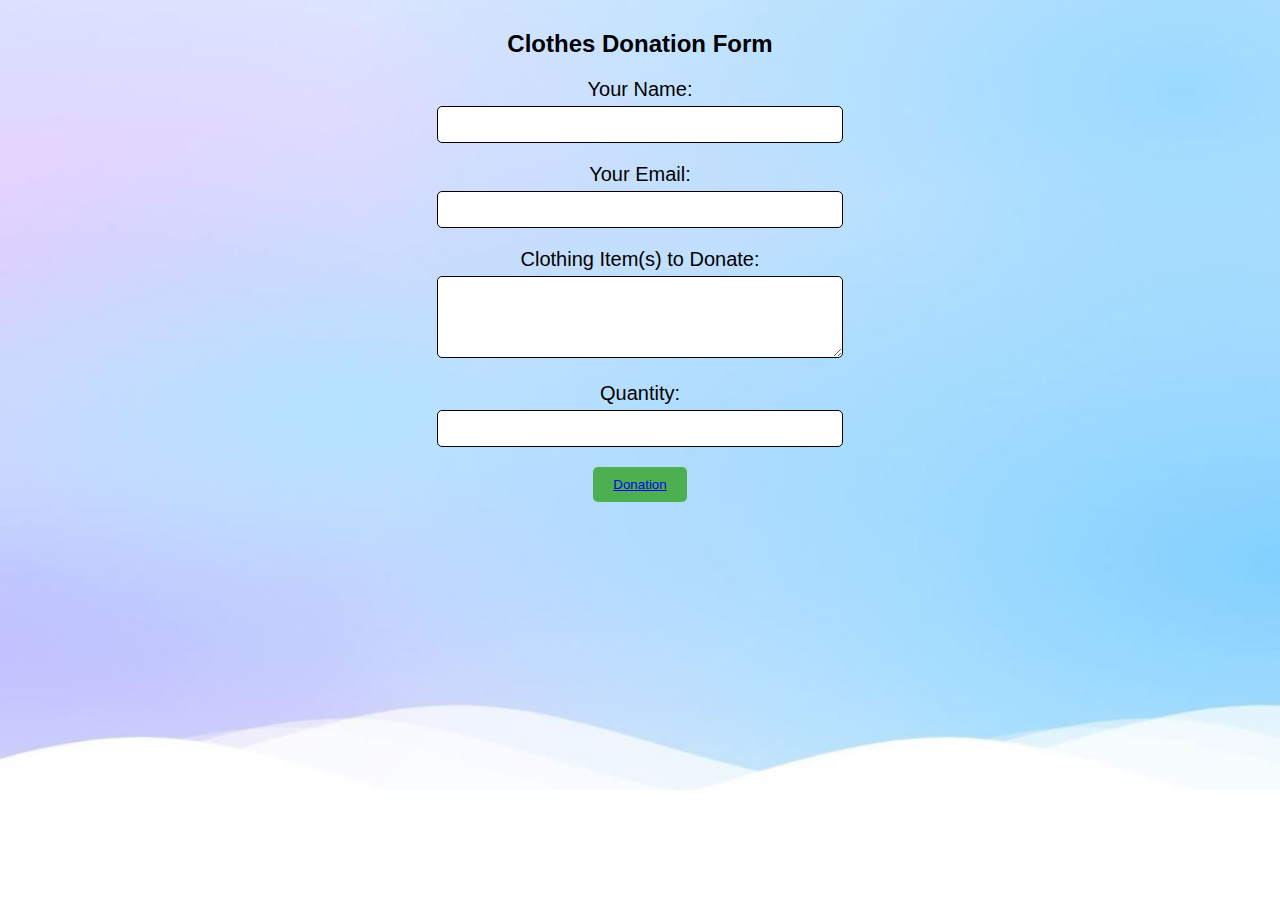
<file: project leo/clothes.html>
<!DOCTYPE html>
<html lang="en">
<head>
<meta charset="UTF-8">
<meta name="viewport" content="width=device-width, initial-scale=1.0">
<title>Clothes Donation Form</title>
<link rel="stylesheet" href="food.css"> <!-- You can link to your CSS file for styling -->
<script src="notification.js"></script>
</head>
<body>

<h2>Clothes Donation Form</h2>

<form action="donation_process.php" method="post">
  <div class="form-group">
    <label for="name">Your Name:</label>
    <input type="text" id="name" name="name" required>
  </div>
  <div class="form-group">
    <label for="email">Your Email:</label>
    <input type="email" id="email" name="email" required>
  </div>
  <div class="form-group">
    <label for="clothing">Clothing Item(s) to Donate:</label>
    <textarea id="clothing" name="clothing" rows="4" required></textarea>
  </div>
  <div class="form-group">
    <label for="quantity">Quantity:</label>
    <input type="text" id="quantity" name="quantity" required>
  </div>
  <div class="form-group">
    <button type="submit" onclick="showNotification()"><a href="display.html">Donation</a></button>
  </div>
</form>

</body>
</html>
</file>
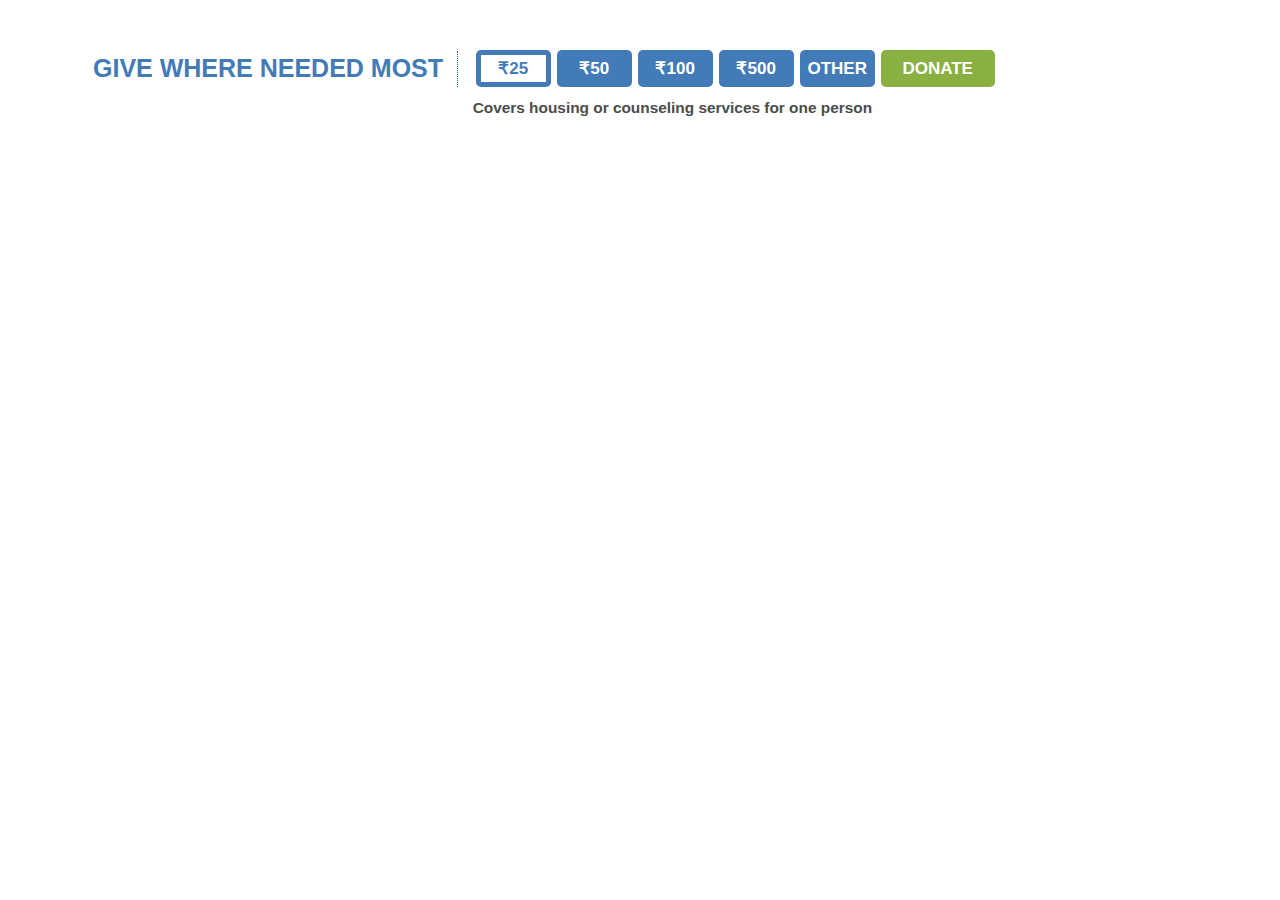
<file: project leo/donation.html>
<!DOCTYPE html>
<html>
<head>
<title>Donation Form </title>
<link href="//maxcdn.bootstrapcdn.com/bootstrap/3.3.2/css/bootstrap.min.css" rel="stylesheet" />
 <style>
    .theme-blue {
        color: #427bb8;
      }
      .theme-orange {
        color: #cc851c;
      }
      .theme-green {
       color: #8ab042;
      }
      .theme-grey {
        color: #666666;
      }
      .theme-white {
        color: #fff;
      }
      .theme-background-blue {
        background-color: #427bb8;
        color: #fff;
      }
      .theme-background-orange {
        background-color: #cc851c;
        color: #fff;
      }
      .theme-background-green {
        background-color: #8ab042;
        color: #fff;
      }
      .theme-background-grey {
        background-color: #666666;
        color: #fff;
      }
      .theme-background-white {
        background-color: #fff;
        color: #4c4c4c;
      }
      .donate-bar {
        padding: 32px 23px 28px;
        align-content: center;
      }
      .donate-bar > div:first-child {
        font-family: 'Roboto Condensed', sans-serif;
        font-weight: bold;
        border-right: 1px dotted #2a4f76;
        margin-top: 19px;
        font-size: 25px;
        padding: 0;
        align-content: center;
      }
      .donate-buttons>li>a {
        font-size: 17px;
        font-family: 'Roboto Condensed', sans-serif;
        font-weight: bold;
        position: relative;
        display: block;
        padding: 10px 3px;
        border-radius: 5px;
        align-content: center;
      }
      .btn-blue-other,
      .btn-blue {
        font-family: 'Roboto Condensed', sans-serif;
        font-weight: bold;
        background-color: #427bb8;
        color: #fff;
        border-radius: 5px;
        border: 0;
        padding: 0;
        width: 75px;
        height: 37px;
        margin-top: 8px;
      }
      .btn-green {
        font-family: 'Roboto Condensed', sans-serif;
        font-weight: bold;
        background-color: #8ab042;
        color: #fff;
        border-radius: 5px;
        border: 0;
        padding: 0;
        width: 114px;
        height: 37px;
        margin-top: 8px;
      }
      #other-input {
        display: none;
      }
      #other-input input {
        position: relative;
        font-weight: bold;
        background-color: #fff;
        color: #427bb8;
        border-radius: 5px;
        border: 0;
        border: 5px solid #427bb8;
        padding: 0 0 3px 15px;
        width: 75px;
        height: 37px;
        margin: 18px 3px 0;
      }
      input[type=number]::-webkit-inner-spin-button, 
      input[type=number]::-webkit-outer-spin-button { 
      -webkit-appearance: none; 
       margin: 0; 
      }
      #other-input span {
        font-family: inherit;
        font-weight:bold;
        color: #427bb8;
        position: absolute;
        padding: 23px 12px;
        z-index: 10;
        pointer-events: none;
      }
      .impact {
        font-size: 1.1em;
        font-weight: bold;
        clear: both;
      }
      .nav>li>a:hover, .nav>li>a:focus {
        text-decoration: none;
        background-color: transparent;
      }
      .donate-buttons .active {
        background-color: #fff;
        border: 5px solid #427bb8;
        color: #427bb8;
      }
      .donate-buttons:focus {
      outline: -webkit-focus-ring-color auto 0px;
      }
      .donate-buttons li:last-child {
        font-size: 17px;
        line-height: 37px;
        padding-left: 20px;
        padding-top: 15px;
      }
 </style>
 <script src="notification.js"></script>
</head>
<body>
<div class="container theme-background-white main-body">
      <div class="col-md-12">
        <div class="row donate-bar">  
          <div class="col-md-4 theme-blue">
            GIVE WHERE NEEDED MOST
          </div>
          <div class="col-md-8">
            <ul class="nav navbar-nav navbar-left donate-buttons" id="donate-buttons">
              <li><a href="#">
                <button class="btn-blue active" data-dollars='25' data-impact="Covers housing or counseling services for one person">
                  ₹25
                </button>
              </a></li>
              <li><a href="#">
                <button class="btn-blue" data-dollars='50' data-impact="Covers housing or counseling services for two people">
                  ₹50
                </button>
              </a></li>
              <li><a href="#">
                <button class="btn-blue" data-dollars='100' data-impact="Covers housing or counseling services for four people">
                  ₹100
                </button>
              </a></li>
              <li><a href="#">
                <button class="btn-blue" data-dollars='500' data-impact="Covers housing or counseling services for twenty people">
                  ₹500
                </button>
              </a></li>
              <li id="other"><a href="#">
                <button class="btn-blue-other" data-dollars='other' data-impact="Thank you!">
                  OTHER
                </button>
              </a></li>
              <li id="other-input">
                <span>₹</span>
               <input data-impact="That’s great. Thank you!">
              </li>
              <li><a href="#">
                <button class="btn-green" data-toggle="modal" data-target="#myModal">
                  DONATE
                </button>
              </a></li>
              <li style="display: none;"><a href="#">
                LEARN MORE<i class="fa fa-chevron-right margin-left"></i>
              </a></li>
            </ul>
            <p class="impact">
              Covers housing or counseling services for one person
            </p>
            <!-- Modal -->
            <div class="modal fade" id="myModal" tabindex="-1" role="dialog" aria-labelledby="myModalLabel" aria-hidden="true">
              <div class="modal-dialog">
                <div class="modal-content">
                  <div class="modal-header well text-center theme-background-blue">
                    <button type="button" class="close" data-dismiss="modal"><span aria-hidden="true">×</span><span class="sr-only">Close</span></button>
                    <h2>You’re Donating:</h2>
                    <h1 style="font-size: 5.5em; margin-top: 0;">₹<span id="price"></span></h1>
                    <em>Thank you!</em>
                  </div>
                  <div class="modal-body">
                    <div class="row">  
                      <section class="col-md-12">
                        <form>
                          <fieldset class="col-md-6">
                            <legend>
                              Your personal info
                            </legend>
                            <label>Your Name</label>
                            <input type="string" class="form-control">
                            <label>Your email</label>
                            <input type="email" class="form-control">
                            <label>Address</label>
                            <input type="email" class="form-control">
                            <label>City, State, Zip Code</label>
                            <input type="email" class="form-control">
                          </fieldset>
                          <fieldset class="col-md-6">
                            <legend>
                              Credit Card Information
                            </legend>
                            <label for="card-number">Credit Card Number</label>
                            <input placeholder="1234 5678 9012 3456" pattern="[0-9]*" type="text" class="form-control card-number" id="card-number">
                            <label for="card-number">Expiration Date</label>
                            <input placeholder="MM/YY" pattern="[0-9]*" type="text" class="form-control card-expiration" id="card-expiration">
                            <label for="card-number">CVV Number</label>
                            <input placeholder="CVV" pattern="[0-9]*" type="text" class="form-control card-cvv" id="card-cvv">
                            <label for="card-number">Billing Zip Code</label>
                            <input placeholder="ZIP" pattern="[0-9]*" type="text" class="form-control card-zip" id="card-zip">
                          </fieldset>
                        </form>
                      </section>
                    </div>
                  </div>
                  <div class="modal-footer">
                    <button type="button" class="btn btn-default" data-dismiss="modal">BACK</button>
                    <button type="button" class="btn-green" onclick="showNotification()"><a href="display.html">CONTINUE</a></button>
                  </div>
                </div><!-- /.modal-content -->
              </div><!-- /.modal-dialog -->
            </div><!-- /.modal -->
          </div>
        </div><!--/.donate-bar-->
      </div><!-- /.col-md-12 -->

<script src="//cdnjs.cloudflare.com/ajax/libs/jquery/2.1.3/jquery.min.js"></script>
<script src="//maxcdn.bootstrapcdn.com/bootstrap/3.3.2/js/bootstrap.min.js"></script>
<form id="notificationForm" onsubmit="showNotification(); return false;">
<script>
$(document).ready(function(){

        $('#searchbar').focus();

        $('#donate-buttons').on('click', '.btn-blue', function(e) {
          e.preventDefault();
          $('.active').removeClass('active');
          $('#other-input').hide().siblings('#other').show();
          $(this).filter('.btn-blue').addClass("active");
          var value = $(this).data('impact');
          $(this).closest('div').find('p').text("" + value);
          $('#other-input').find('input').val('');  
        });
          
        $('.btn-green').on('click', function() {
          var dollar;
          var input = $('#other-input').find('input').val();
          if ( !input ) {
            dollar = $('.active').data('dollars');
           } else if ( $.trim(input) === '' || isNaN(input)) {
            // empty space leaves value = 'undefined'. 
            // Have to fix $.trim(input) == '' above so that it works.
            console.log('Yes');
            dollar = "Please enter a number."; 
          } else {
            dollar = input;
          }
          $('#price').text(""+dollar);
        });

        $('#other').on('click', function(e) {
          e.preventDefault(); 
          var buttons = $(this).parent('#donate-buttons');
          buttons.find('.active').removeClass('active');
          var other = $(this).hide().siblings('#other-input');
          other.show();
          other.find('input').focus();
          var pText = buttons.siblings('p');
          pText.text("Thank you!");
          var oValue = other.find('input');
          oValue.keyup(function() {
            if ( oValue.val() > 50 ) {
              pText.text("Thank you!" + " You\'re donation covers housing and counseling services for " + oValue.val()/25 + " people.");
            } else {
              pText.text("Thank you!");
            }
          });
        }); 

      });
</script>

</body>
</html>
</file>
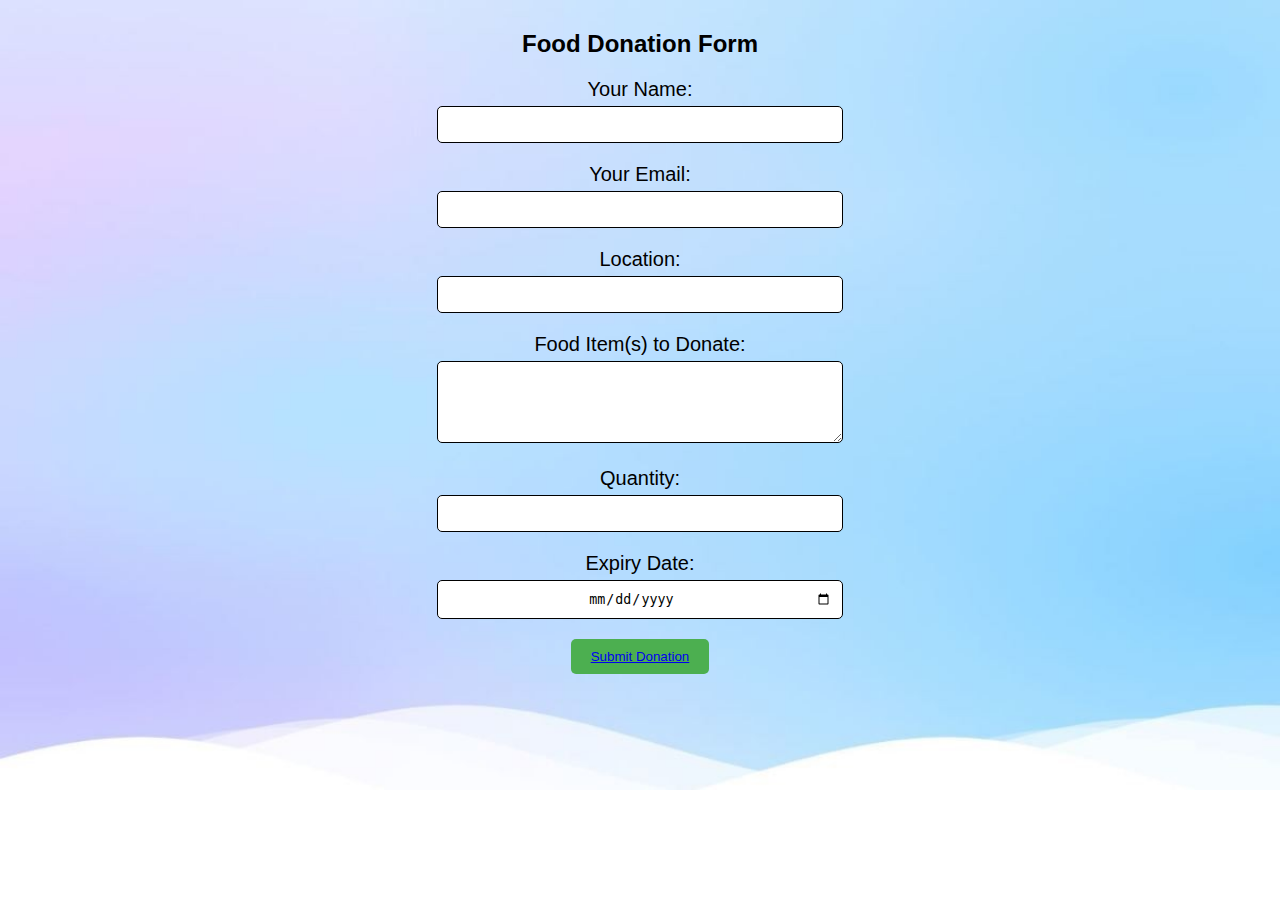
<file: project leo/food.html>
<!DOCTYPE html>
<html lang="en">
<head>
    <meta charset="UTF-8">
    <meta name="viewport" content="width=device-width, initial-scale=1.0">
    <link rel="stylesheet" href="food.css">
<script src="notification.js"></script>
    <title>food</title>
</head>
<body>
<h2>Food Donation Form</h2>

<form action="donation_process.php" method="post">
  <div class="form-group">
    <label for="name">Your Name:</label>
    <input type="text" id="name" name="name" required>
  </div>
  <div class="form-group">
    <label for="email">Your Email:</label>
    <input type="email" id="email" name="email" required>
  </div>
  <div class="form-group">
    <label for="Location">Location:</label>
    <input type="Location" id="Location" name="Location" required>
  </div>
  <div class="form-group">
    <label for="food">Food Item(s) to Donate:</label>
    <textarea id="food" name="food" rows="4" required></textarea>
  </div>
  <div class="form-group">
    <label for="quantity">Quantity:</label>
    <input type="text" id="quantity" name="quantity" required>
  </div>
  <div class="form-group">
    <label for="expiry">Expiry Date:</label>
    <input type="date" id="expiry" name="expiry" required>
  </div>
  <div class="form-group">
    <button type="submit" onclick="shownotification()"><a href="display.html">Submit Donation</a></button>
  </div>
</form>

</body>
</html>
</file>
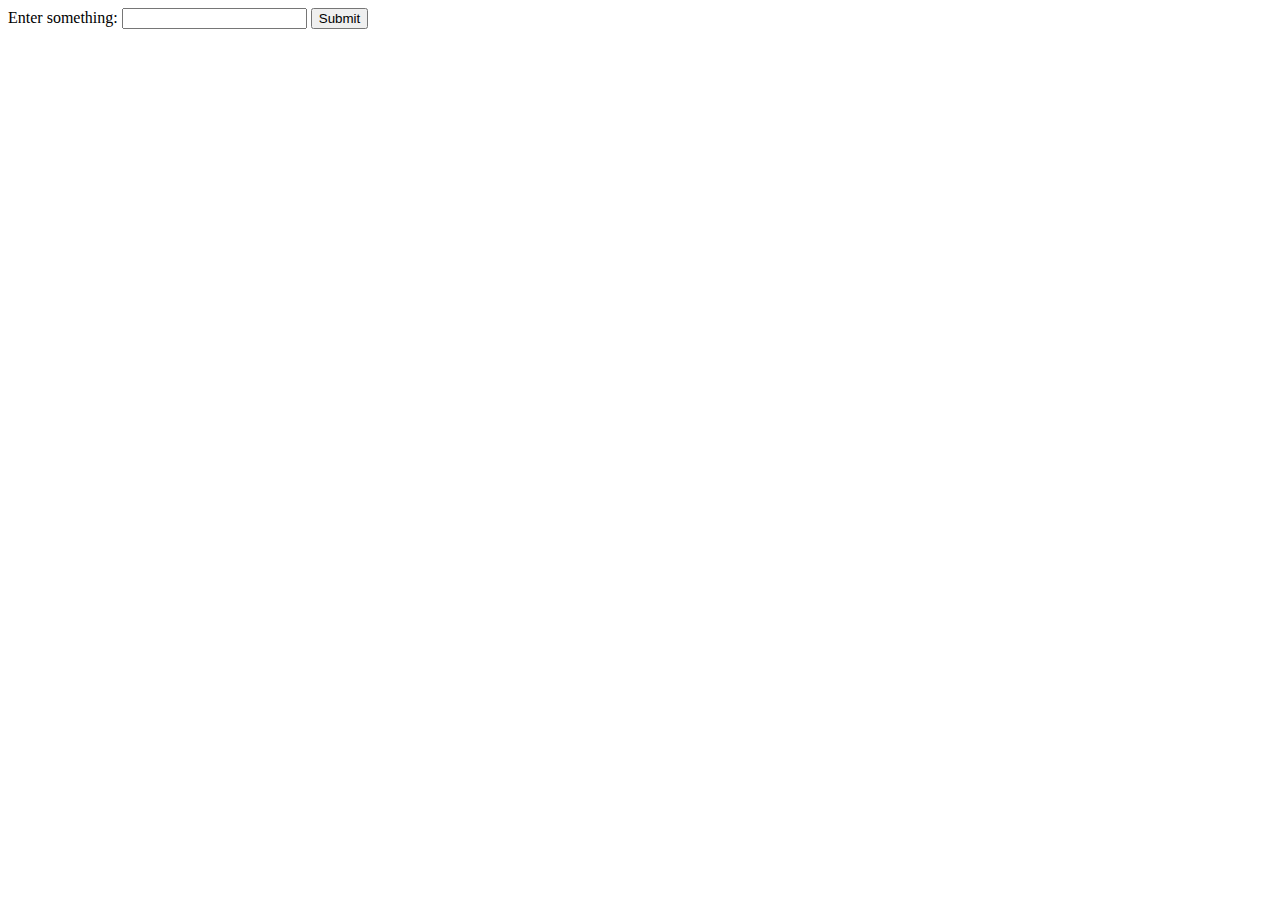
<file: project leo/hellos.html>
<!DOCTYPE html>
<html lang="en">
<head>
    <meta charset="UTF-8">
    <meta name="viewport" content="width=device-width, initial-scale=1.0">
    <title>Notification on Form Submission</title>
    <script>
        function showNotification() {
            // Check if the browser supports notifications
            if ('Notification' in window) {
                // Request permission to show notifications
                Notification.requestPermission().then(function(permission) {
                    if (permission === 'granted') {
                        // Create a notification
                        var notification = new Notification('Form Submitted!', {
                            body: 'Your form has been submitted successfully.'
                        });

                        // Close the notification after a few seconds (optional)
                        setTimeout(function() {
                            notification.close();
                        }, 5000);
                    }
                });
            } else {
                alert('Notifications not supported in your browser.');
            }
        }
    </script>
</head>
<body>

    <form id="notificationForm" onsubmit="showNotification(); return false;">
        <label for="inputField">Enter something:</label>
        <input type="text" id="inputField" name="inputField" required>
        <button type="submit">Submit</button>
    </form>

</body>
</html>
</file>
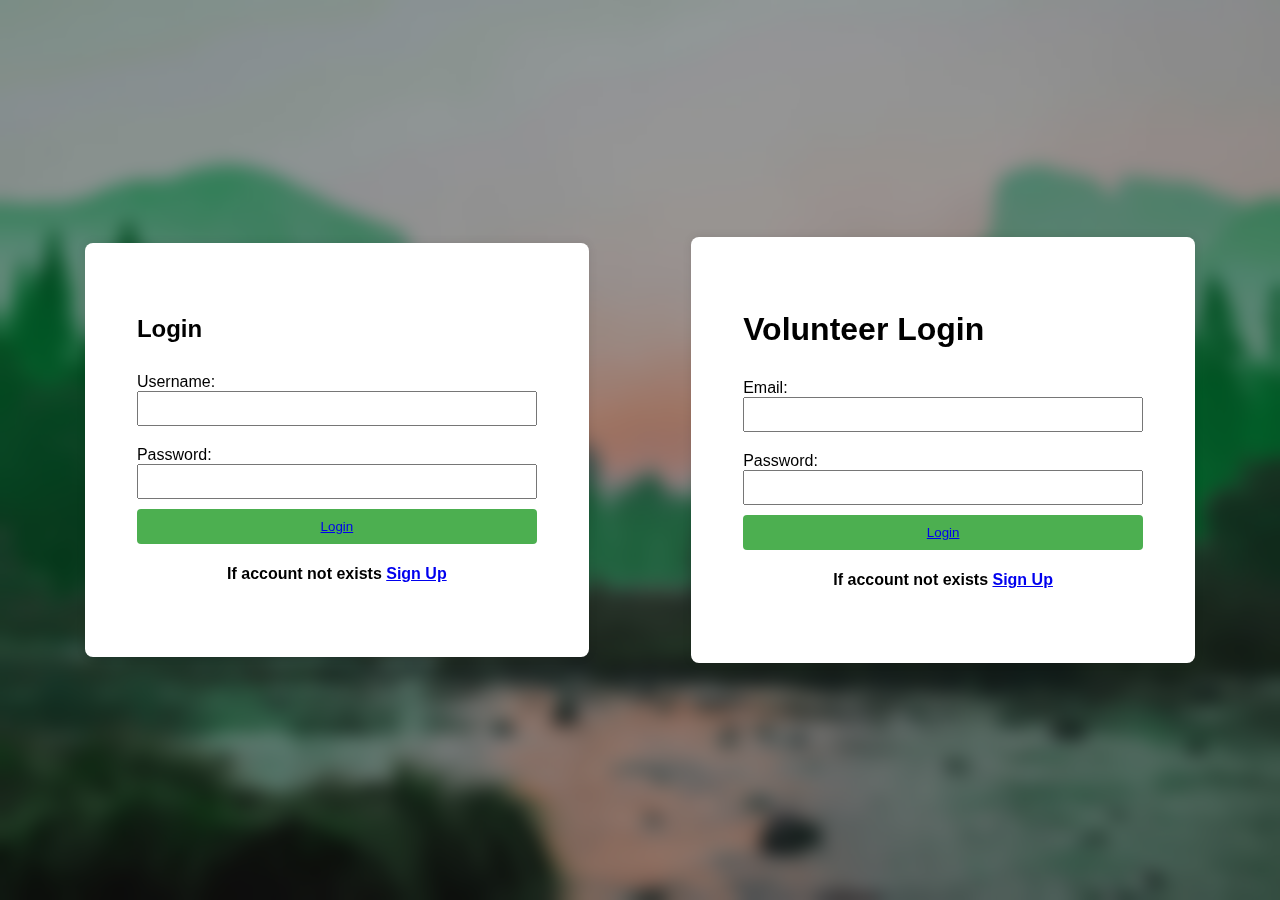
<file: project leo/index2.html>
<!DOCTYPE html>
<html lang="en">
<head>
    <meta charset="UTF-8">
    <meta name="viewport" content="width=device-width, initial-scale=1.0">
    <title>Login Page</title>
    <link rel="stylesheet" href="stylesss.css">
</head>
<body>

    <div class="container">
        <form id="loginForm" onsubmit="validateLogin(); return false;">
            <h2>Login</h2>
            <label for="username">Username:</label>
            <input type="text" id="username" required>

            <label for="password">Password:</label>
            <input type="password" id="password" required>

            <button type="submit"> <a href="index.html">Login</a></button>
           <center><h4>If account not exists <a href="register.html">Sign Up</a></h4></center>
        </form>
    </div>
    &nbsp;&nbsp;&nbsp;&nbsp;&nbsp;&nbsp;&nbsp;&nbsp;&nbsp;&nbsp;&nbsp;&nbsp;&nbsp;&nbsp;&nbsp;&nbsp;&nbsp;&nbsp;&nbsp;&nbsp;&nbsp;&nbsp;&nbsp;
    <div class="container">
        <h1>Volunteer Login</h1>
        <form id="loginForm">
            <label for="email">Email:</label>
            <input type="email" id="email" name="email" required>

            <label for="password">Password:</label>
            <input type="password" id="password" name="password" required>

            <button type="button" onclick="login()"><a href="index.html">Login</a></button>
            <center><h4>If account not exists <a href="validregister.html">Sign Up</a></h4></center>
        </form>
    </div>

    <script src="script.js">
        function login() {
    var email = document.getElementById('email').value;
    var password = document.getElementById('password').value;

    // Send login credentials to the server for authentication
    fetch('http://your-server-endpoint/login', {
        method: 'POST',
        headers: {
            'Content-Type': 'application/json',
        },
        body: JSON.stringify({ email: email, password: password }),
    })
    .then(response => response.json())
    .then(data => {
        if (data.success) {
            alert('Login successful!');
            // Redirect the user to the dashboard or another page
            window.location.href = 'dashboard.html';
        } else {
            alert('Invalid email or password. Please try again.');
        }
    })
    .catch((error) => {
        console.error('Error:', error);
        alert('An error occurred. Please try again.');
    });
}

    </script>

    <script src="script.js"></script>
</body>
</html>
</file>
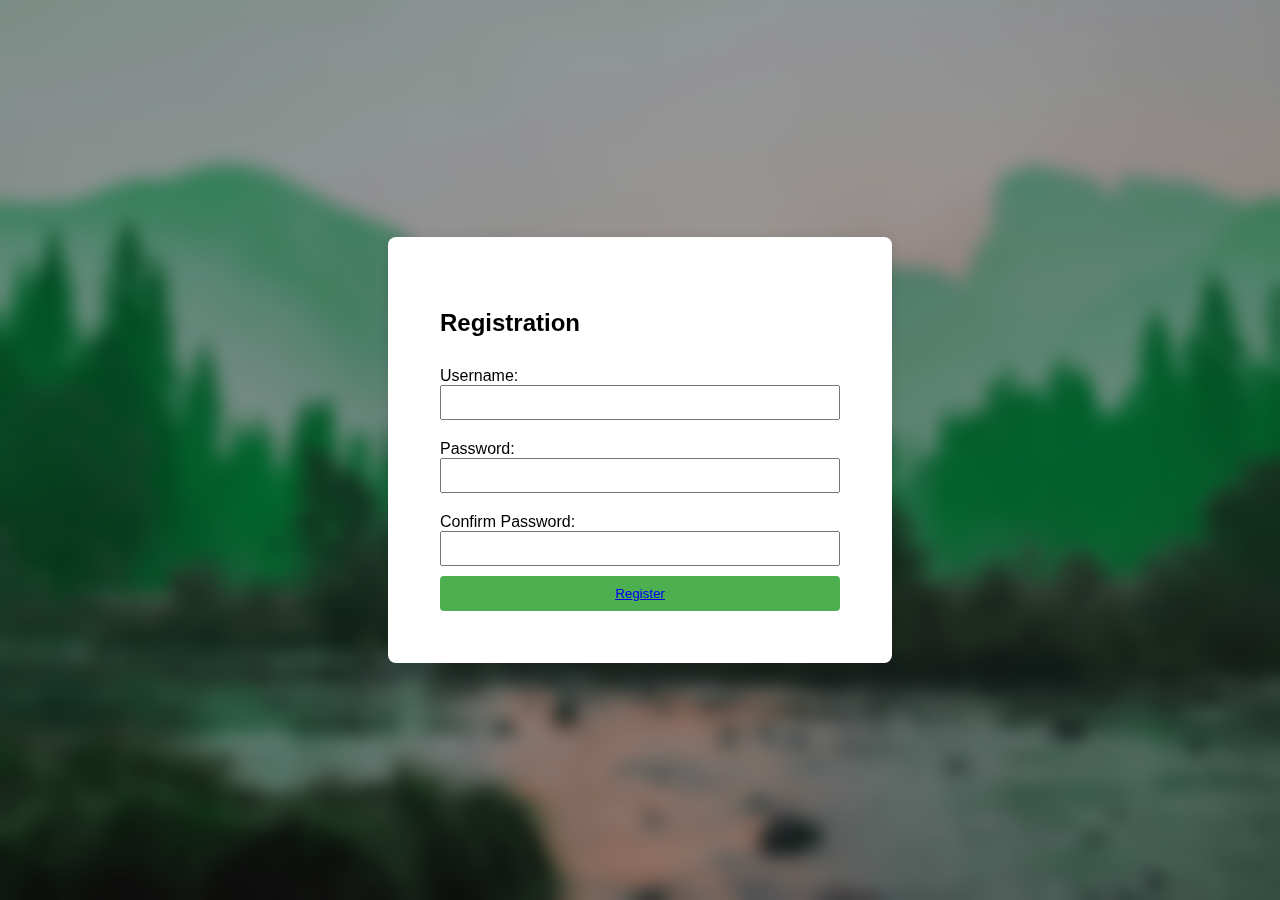
<file: project leo/register.html>
<!DOCTYPE html>
<html lang="en">
<head>
    <meta charset="UTF-8">
    <meta name="viewport" content="width=device-width, initial-scale=1.0">
    <title>Registration Page</title>
    <link rel="stylesheet" href="stylesss.css">
</head>
<body>

    <div class="container">
        <form id="registerForm" onsubmit="validateRegistration(); return false;">
            <h2>Registration</h2>
            <label for="regUsername">Username:</label>
            <input type="text" id="regUsername" required>

            <label for="regPassword">Password:</label>
            <input type="password" id="regPassword" required>

            <label for="confirmPassword">Confirm Password:</label>
            <input type="password" id="confirmPassword" required>

            <button type="submit"><a href="index.html">Register</a></button>
        </form>
    </div>
    <script src="script.js"></script>
</body>
</html>
</file>
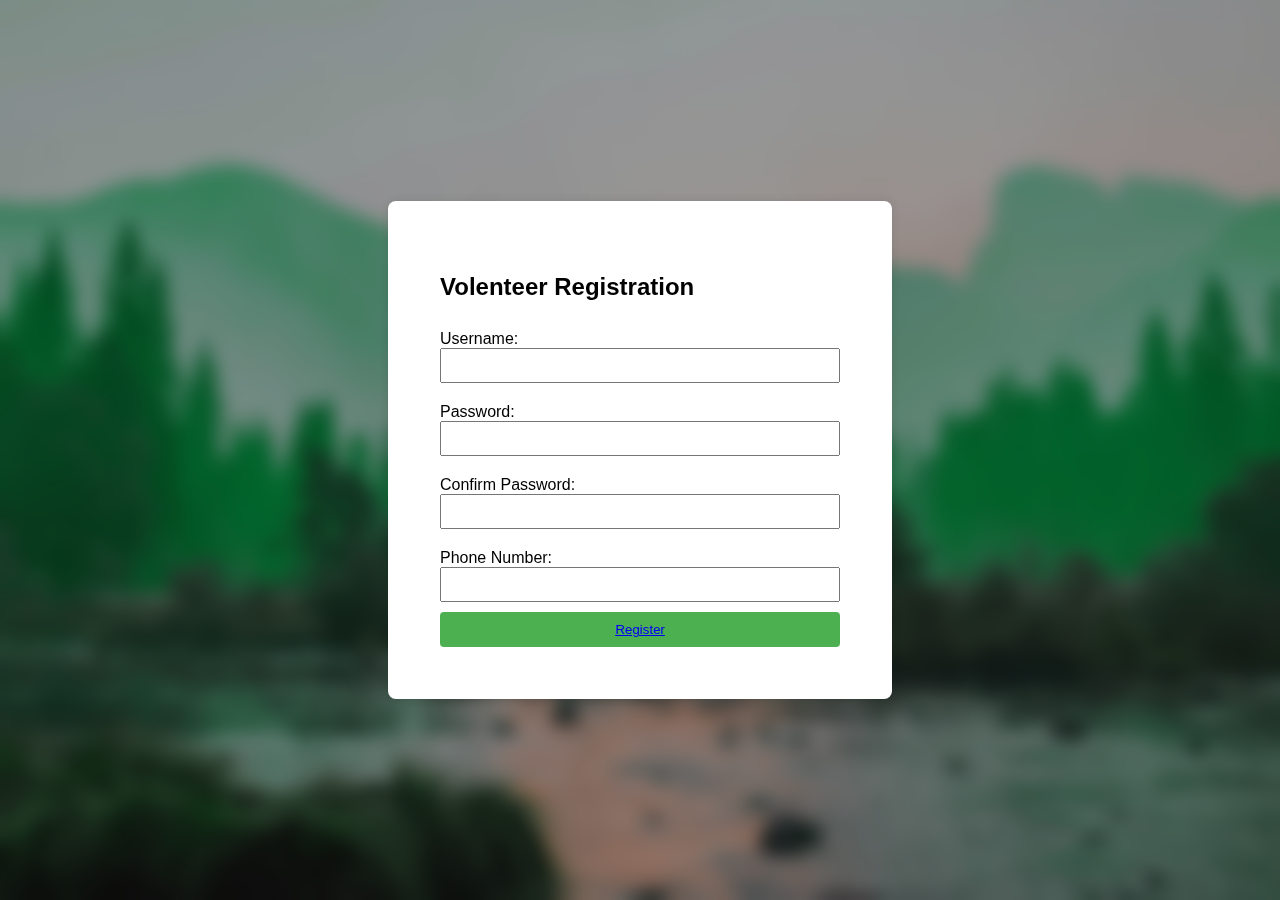
<file: project leo/validregister.html>
<!DOCTYPE html>
<html lang="en">
<head>
    <meta charset="UTF-8">
    <meta name="viewport" content="width=device-width, initial-scale=1.0">
    <title>Registration Page</title>
    <link rel="stylesheet" href="stylesss.css">
</head>
<body>

    <div class="container">
        <form id="registerForm" onsubmit="validateRegistration(); return false;">
            <h2> Volenteer Registration</h2>
            <label for="regUsername">Username:</label>
            <input type="text" id="regUsername" required>

            <label for="regPassword">Password:</label>
            <input type="password" id="regPassword" required>

            <label for="confirmPassword">Confirm Password:</label>
            <input type="password" id="confirmPassword" required>
            <label for="confirmPassword">Phone Number:</label>
            <input type="password" id="confirmPassword" required>

            <button type="submit"><a href="index.html">Register</a></button>
        </form>
    </div>
    <script src="script.js"></script>
</body>
</html>
</file>
<file: project leo/food.css>
body {
    font-family: Arial, sans-serif;
    margin: 0;
    padding: 0;
    background-color: hsl(0, 0%, 96%);
    background:url(img/WhatsApp\ Image\ 2024-02-04\ at\ 04.59.16_b51faa68.jpg) no-repeat;
    background-size: cover;
  }
  
  h2 {
    text-align: center;
    margin-top: 30px;
  }
  
  .form-group {
    margin-bottom: 20px;
    text-align: center;
  }
  
  label {
    display: block;
    margin-bottom: 5px;
    font-size:20px;
  }
  
  input[type="text"],
  input[type="email"],
  input[type="Location"],
  textarea,
  input[type="date"] {
    text-align: center;
    width: 30%;
    padding: 10px;
    border: 1px solid #ccc;
    border-radius: 5px;
    border:1px solid black;
  }
  
  textarea {
    resize: vertical; /* Allow vertical resizing */
  }
  
  button[type="submit"] {
    padding: 10px 20px;
    background-color: #4CAF50;
    color: white;
    border: none;
    border-radius: 5px;
    cursor: pointer;
  }
  
  button[type="submit"]:hover {
    background-color: #45a049;
  }
</file>
<file: project leo/stylesss.css>
body {
    font-family: 'Arial', sans-serif;
    background-color: #f2f2f2;
    margin: 0;
    background: url(img/dew.jpg) no-repeat;
    display: flex;
    align-items: center;
    justify-content: center;
    height: 100vh;
    backdrop-filter: blur(9px);
  min-height: 100vh;
  background-size: cover;
  background-position: center
}

.container {
    background-color: #fff;
    padding: 50px;
    border-radius: 8px;
    width:400px;
    box-shadow: 0 0 10px rgba(0, 0, 0, 0.1);
    border: 2px solid rgba(255, 255, 255, .2);
}

form {
    display: flex;
    flex-direction: column;
}

label {
    margin-top: 10px;
}

input {
    padding: 8px;
    margin-bottom: 10px;
}

button {
    padding: 10px;
    background-color: #4caf50;
    color: #fff;
    border: none;
    border-radius: 4px;
    cursor: pointer;
}

button:hover {
    background-color: #45a049;
}
</file>
